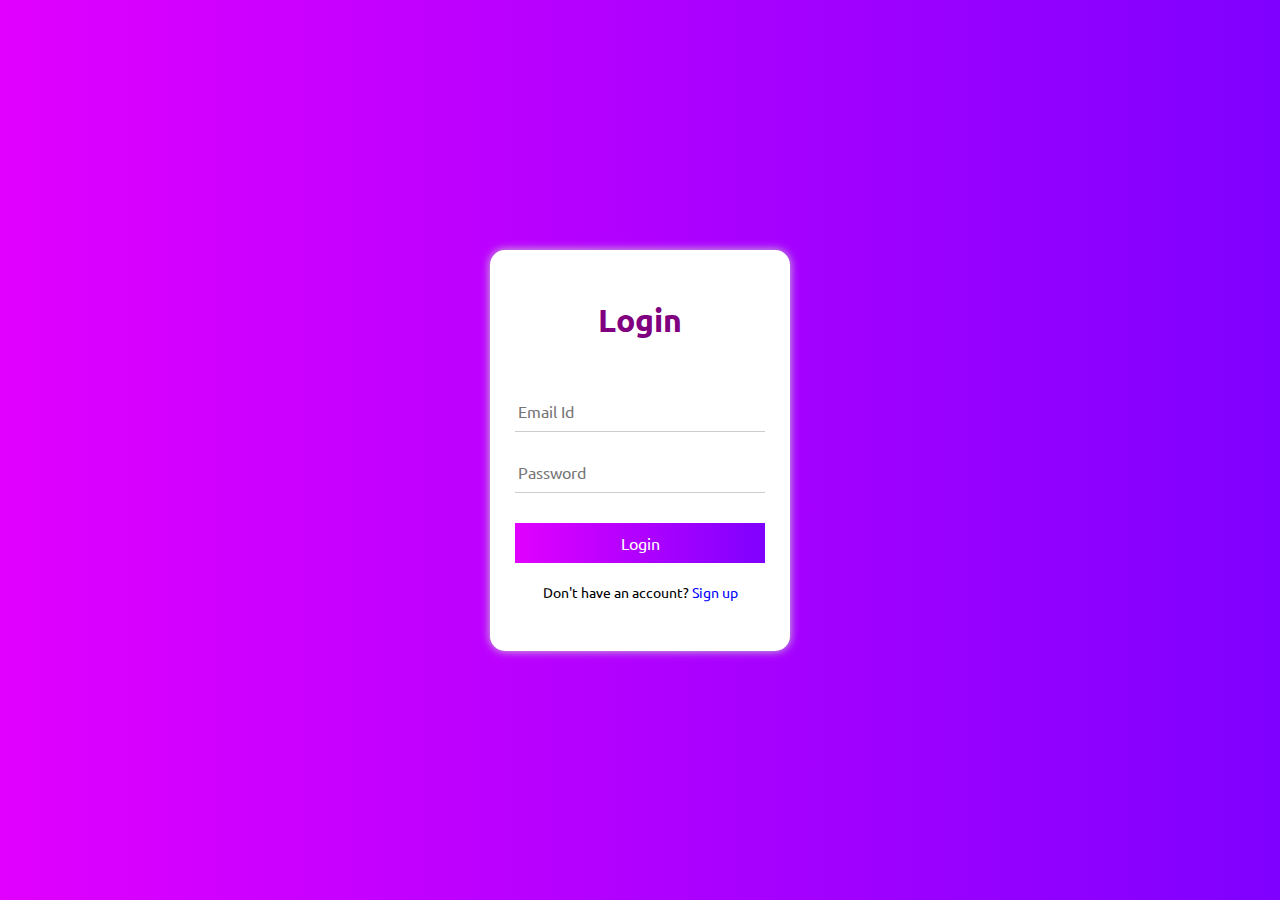
<file: index.html>
<!DOCTYPE html>
<html lang="en">
<head>
    <meta charset="UTF-8">
    <meta name="viewport" content="width=device-width, initial-scale=1.0">
    <title>MS Imteyaz</title>
    
    <link rel="website icon" type="jpg" href="image/mslogo.jpg" style="border-radius: 50%;">

    <link rel="stylesheet" href="css/style.css">
    <link rel="preconnect" href="https://fonts.googleapis.com">
<link rel="preconnect" href="https://fonts.gstatic.com" crossorigin>
<link href="https://fonts.googleapis.com/css2?family=Ubuntu:ital,wght@0,300;0,400;0,500;0,700;1,300;1,400;1,500;1,700&display=swap" rel="stylesheet">

<link
    rel="stylesheet"
    href="https://cdnjs.cloudflare.com/ajax/libs/animate.css/4.1.1/animate.min.css"
  />
  <link rel="stylesheet" href="https://cdnjs.cloudflare.com/ajax/libs/font-awesome/6.6.0/css/all.min.css" integrity="sha512-Kc323vGBEqzTmouAECnVceyQqyqdsSiqLQISBL29aUW4U/M7pSPA/gEUZQqv1cwx4OnYxTxve5UMg5GT6L4JJg==" crossorigin="anonymous" referrerpolicy="no-referrer" />

</head>
<body>
    <div id="container">
        <div id="page">
            <div id="login" class="animate__animated animate__flipInX">
                <H1 align="center">Login</H1>
                <form id="login_frm" autocomplete="off">
                    <input type="email" required="required" placeholder="Email Id" id="login_email">
                    <small id="login_email_warning"><i class="fa fa-exclamation-triangle" aria-hidden="true"></i>
                        Email id not registered...
                    </small>
                    <input type="password" required="required" placeholder="Password" id="login_password">
                    <small id="login_password_warning"><i class="fa fa-exclamation-triangle" aria-hidden="true"></i>
                        Wrong Password...
                    </small>
                    <button type="submit" id="login_btn">Login</button>
                </form>
                <p>Don't have an account? <span id="signup_link">Sign up</span></p>
            </div>

            <div id="signup" class="animate__animated animate__flipInY">
                <h1 align="center">Sign up</h1>
                <form id="signup_frm" autocomplete="off">
                    <input type="name" required="required" placeholder="Name" id="username">
                    <input type="email" required="required" placeholder="Email" id="email">
                    <small id="email_notice"><i class="fa fa-exclamation-triangle" aria-hidden="true"></i>Email id already exist.</small>
                    <input type="number" required="required" placeholder="Phone" id="phone">
                    <input type="password" required="required" placeholder="Password" id="password">
                    <button type="submit" id="signup_btn">Sign up</button>
            </form>
            <p>Already have an account? <span id="login_link">Login</span></p>

            </div>
        </div>
    </div>
    <!-- External JacaScript Code -->
    <script src="js/script.js"></script>
    <script src="js/login_signup.js"></script>
    <!-- External JacaScript Code -->

</body>
</html>
</file>
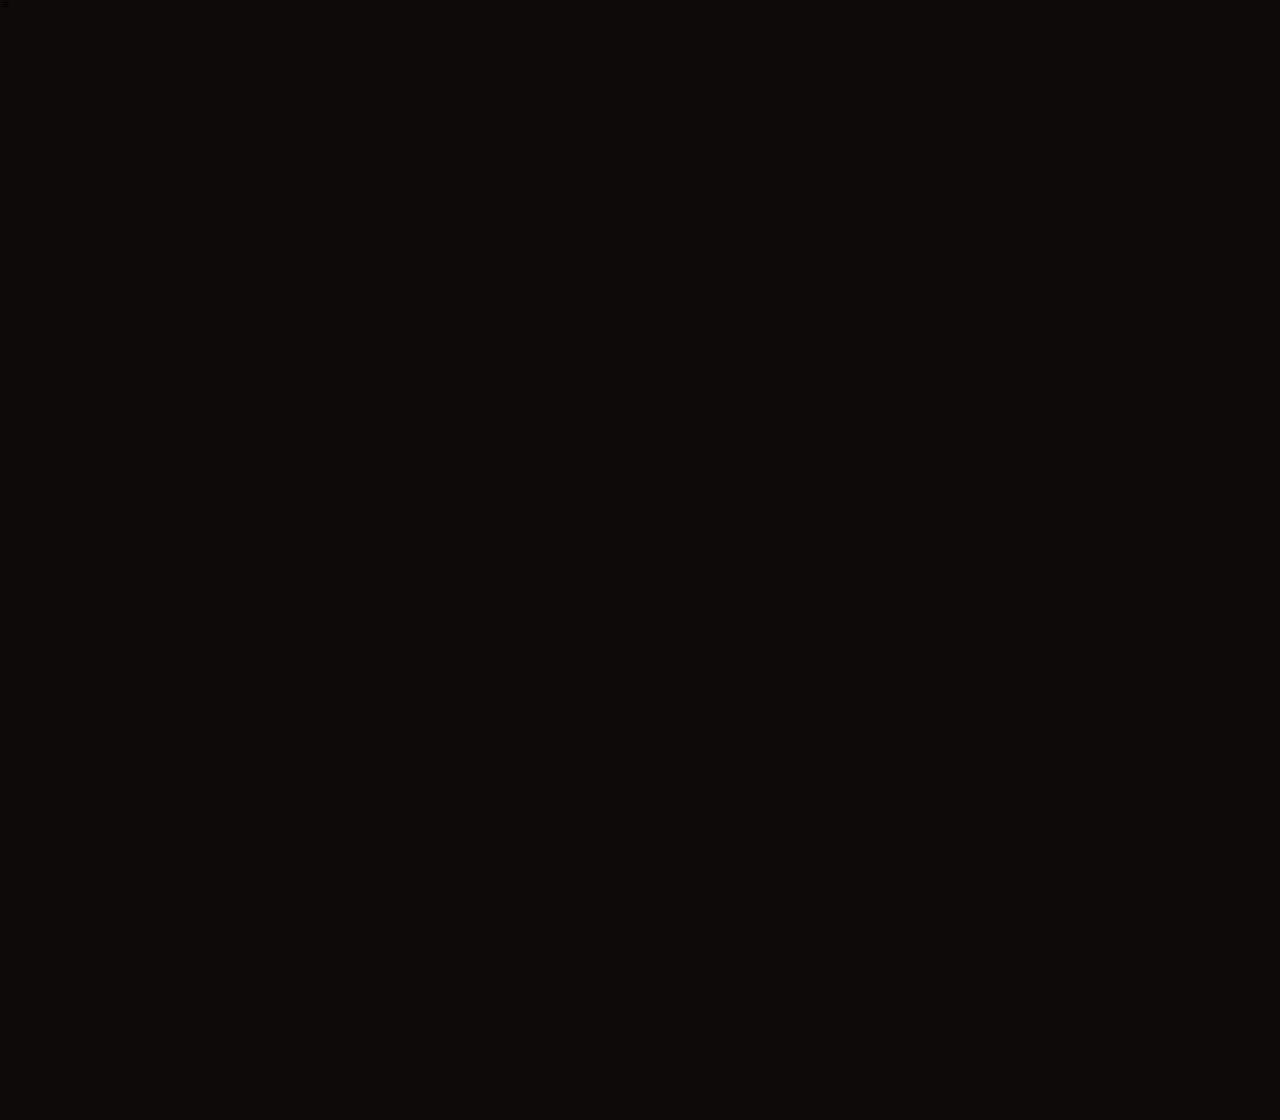
<file: profile/apps/aboutus/index.html>
<!DOCTYPE html>
<html lang="en">
    <!-- oncontextmenu="window.alert('Not allowed to right click.');return false;" -->

<head>
    <meta charset="UTF-8">
    <meta name="viewport" content="width=device-width, initial-scale=1.0">
    <title>MS Imteyaz Ali</title>
    <style>
    
    </style>
    <link rel="stylesheet" href="css/style.css">
    <link href='https://unpkg.com/boxicons@2.1.4/css/boxicons.min.css' rel='stylesheet'>
</head>

<body>
    <i class='bx bx-menu' id="menu" style='color:black'></i>
        
    
    
     
    <section class="about" id="about">
        <h2 class="title">About <span>Me</span></h2>
        <img src="images/About_me.png" alt="" class="aboutImg">
        <div class="text-content2">
            <h2>MS IMTEYAZ</h2>
            <H2><span> Frontend Developer</span></H2>
    <p>Greetings,<br><br> &nbsp;&nbsp;&nbsp;&nbsp;&nbsp; I'm Imteyaz. My current location Delhi NCR. I am a student of Computer Application from Maa Shakumbhari University, Saharanpur (Uttar Pradesh). <br> My passion for computer education converged in a dream to bring quality computer education to people. Today I'm proud to share that this dream is now a reality.</p>
            <button class="btn"><a href="https://msimteyaz786.github.io/mspersonalwebsite/" id="link">More About</a></button>
 <p>Our mission is to make digital education application reachable to everyone. Providing help to the those students who are in the phase of learning and chase of getting a government or other reputed jobs.<br>Yes !!, &nbsp; Our aim is to provide all Basic Computer and Programming Language material you need for your preparation at free of cost.</p>
        

    <P>I invite you to join me on this education journey. I trust this learning experience will not only be enriching but also pav the way for significant success in your life. </P>

    <p>HAPPY LEARNERS !! <BR>
    Your Best Regards, Imteyaz
    </p>
   
</div>
        
        <!-- <div id="container">
            <div id="aboutmspoint">
                <h1>DIRECTOR OF MSPOINT COMPUTER EDUCATION</h1>
                <p></p>
        </div> -->

    </section>

        
    <script src="js/script.js"></script>
    <script>
    </script>
</body>

</html>
</file>
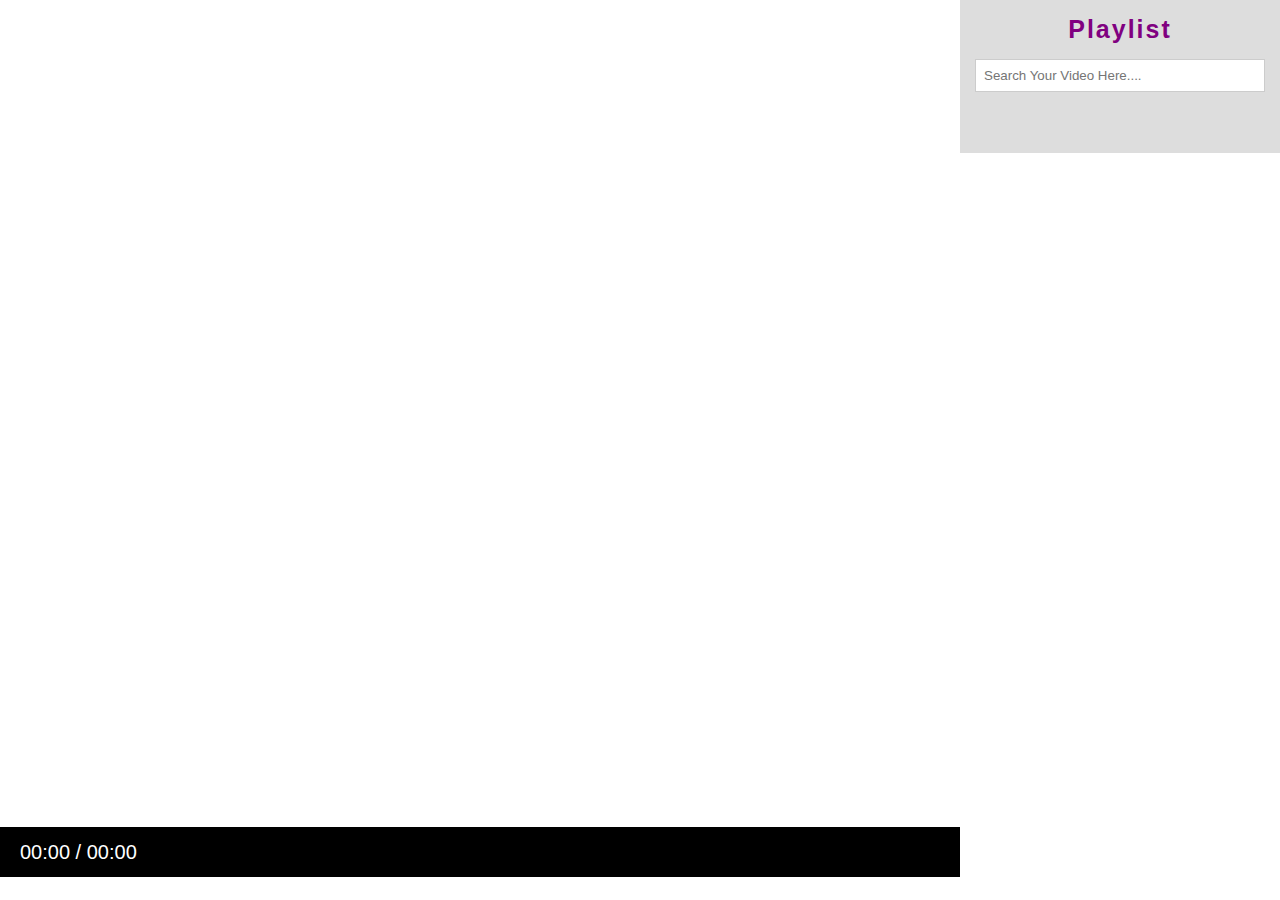
<file: profile/apps/player/index.html>
<!DOCTYPE html>
<html lang="en">
<head>
    <meta charset="UTF-8">
    <meta name="viewport" content="width=device-width, initial-scale=1.0">
    <title>Player</title>
    <link rel="stylesheet" href="css/style.css">
    <!-- <script src="http://stpamitkumar.000webhostapp.com/fa_fa_icon_5_pro/icon.js"></script> -->
    <link rel="stylesheet" href="https://cdnjs.cloudflare.com/ajax/libs/font-awesome/6.6.0/css/all.min.css" integrity="sha512-Kc323vGBEqzTmouAECnVceyQqyqdsSiqLQISBL29aUW4U/M7pSPA/gEUZQqv1cwx4OnYxTxve5UMg5GT6L4JJg==" crossorigin="anonymous" referrerpolicy="no-referrer" />
    <link
    rel="stylesheet"
    href="https://cdnjs.cloudflare.com/ajax/libs/animate.css/4.1.1/animate.min.css"
  />

</head>
<body>
    <div id="left">
        <!-- <video controls="controls" id="video_player"> -->
        <video id="video_player">
            <source id="video_src" src="https://www.passiton.com/lifes_a_dance_silent.mp4"></source>
             <!-- <source id="video_src" src="../PLAYER/song.mp4"></source> -->
        </video>
        <div id="progress_box">
            <div id="progress_bar"></div>
        </div>

        <div id="control">
            <div id="timing">
                <p id="v_timing">00:00 / 00:00</p>
            </div>

            <div id="play_tools">
                <!-- <i class="fad fa-play-circle" id="play_btn"></i> -->
                <i class="fa-solid fa-angles-left" id="left_btn"></i>
                <i class="fa-solid fa-play" id="play_btn"></i>
                <i class="fa-solid fa-angles-right" id="right_btn"></i>
            </div>

            <div id="other_tools">

                <div id="vol_box">
                    <input type="range" min="0" max="1" step="0.01" id="vol_control" style="display: none;">
                    <i class="fas fa-volume-up" id="volume"></i>
                </div>

                <div id="speed_box">
                    <input type="range" min="0" max="2" step="0.25" id="speed_control" style="display: none;">
                    <i class="fas fa-tachometer-alt-fast" id="speed_icon"></i>
                </div>

                <!-- <i class="fas fa-cog" id="setting"></i> -->
                <i class="fas fa-expand" id="full_screen"></i>
            </div>
        </div>
    </div>
    <div id="right">
        <div id="top">
            <h3>Playlist</h3>
            <input type="search" placeholder="Search Your Video Here...." id="search">
            <i class="fas fa-plus-circle" id="open_video_box_btn"></i>

            <div id="add_video_box">
                <h2>Add Video</h2>
                <form>
                    <input type="text" placeholder="Enter Your Video Name" id="video_name">
                    <input type="text" placeholder="Enter Your Video Link" id="video_link">
                    <button type="submit" id="add_video_btn">Add</button>
                </form>

            </div>

        </div>
        <div id="bottom">
            <!-- <div id="main_video_box">
                <p id="playlist_video_name">Video 1</p>
                <button type="button" id="video_play_btn">Play</button><button type="button" id="video_delete_btn">Delete</button>
            </div> -->
        </div>
    </div>

    <script src="js/script.js"></script>
</body>
</html>
</file>
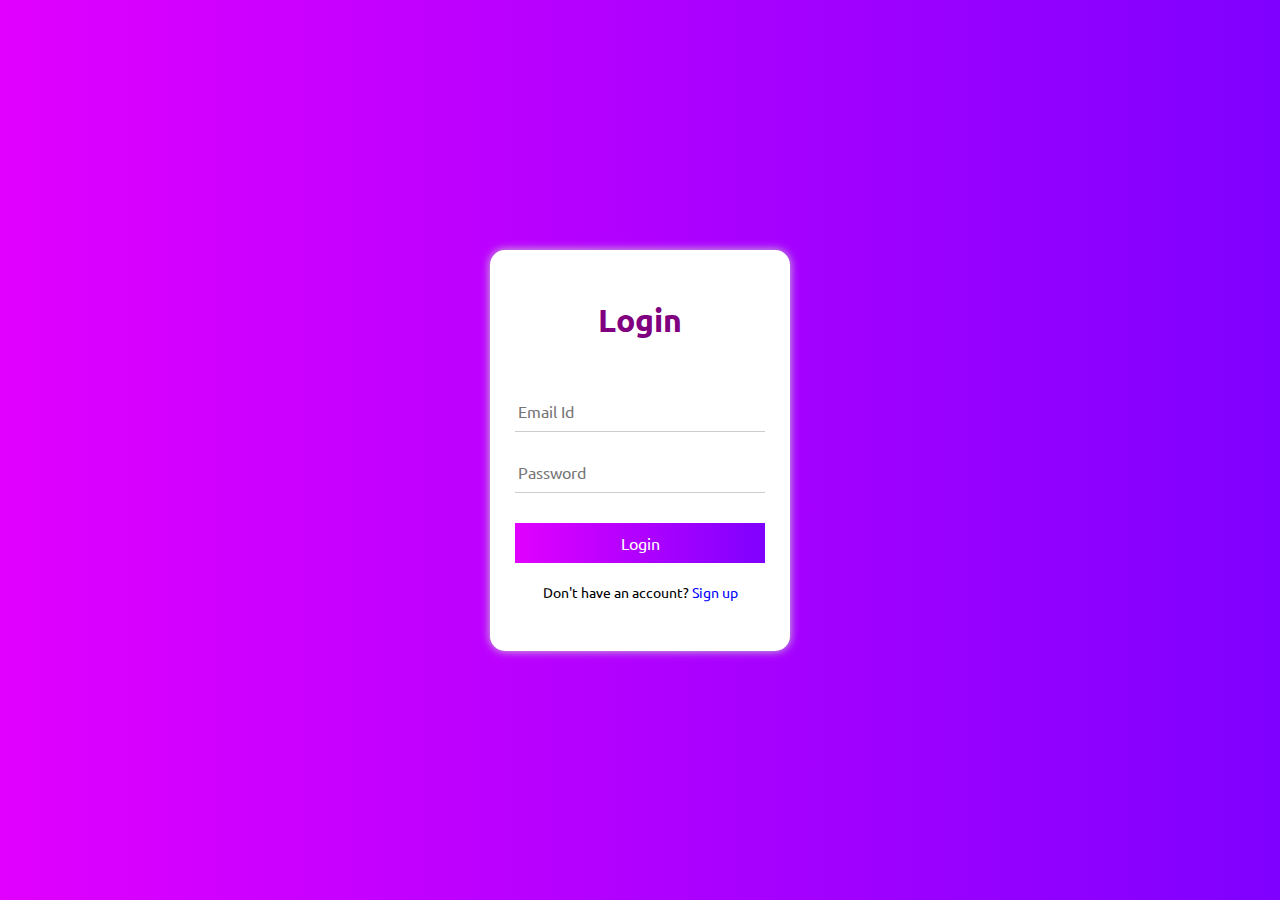
<file: profile/apps/subjective/index.html>
<!DOCTYPE html>
<html lang="en">
<head>
    <meta charset="UTF-8">
    <meta name="viewport" content="width=device-width, initial-scale=1.0">
    <title>subjective</title>
    <link rel="website icon" type="jpg" href="image/mslogo.jpg" style="border-radius: 50%;">

    <link rel="stylesheet" href="css/style.css"> 
    <link rel="stylesheet" href="https://cdnjs.cloudflare.com/ajax/libs/font-awesome/6.6.0/css/all.min.css" integrity="sha512-Kc323vGBEqzTmouAECnVceyQqyqdsSiqLQISBL29aUW4U/M7pSPA/gEUZQqv1cwx4OnYxTxve5UMg5GT6L4JJg==" crossorigin="anonymous" referrerpolicy="no-referrer" />
    <link
    rel="stylesheet"
    href="https://cdnjs.cloudflare.com/ajax/libs/animate.css/4.1.1/animate.min.css"
  />


</head>
<body>
    <div id="profile_box">
        <!-- <div id="tri"></div> -->
        <div id="profile_pic"></div>

    </div>

    <div id="main_all_contact_box">

        <div id="contact_header">
            <h1><i class="fas fa-book" id="book_icon"></i> Subjective</h1>
            <!-- <input type="search" placeholder="Search Your Notes Here..." id="search"> -->
        </div>

        <div id="all_contact_box">

            <div id="contact">
                <p> Microsoft Word</p>
                <div id="tool">
                    <img src="../quiz/all_images/word_logo.jpg" alt="word_logo" id="word_logo">
                </div>
                <a href="subject/wordQ/index.html"><button id="open_btn">Open</button></a>
            </div>

                        
            <div id="contact">
                <p> HTML Subjective</p>
                <div id="tool">
                <img src="../quiz/all_images/html_logo.png" alt="html_logo" id="html_logo">
                </div>            
                <a href="subject/htmlQ/index.html"><button id="open_btn">Open</button></a>
            </div>

            <div id="contact">
                <p> CSS Subjective</p>
                <div id="tool">
                <img src="../quiz/all_images/css_logo.png" alt="css_logo" id="css_logo">
                </div>            
                <a href="subject/cssQ//index.html"><button id="open_btn">Open</button></a>
            </div>

            <div id="contact">
                <p> JavaScript </p>
                <div id="tool">
                <img src="../quiz/all_images/js_logo.png" alt="js_logo" id="js_logo">
                </div>            
                <a href="subject/jsQ/index.html"><button id="open_btn">Open</button></a>
            </div>

            <div id="contact">
                <p> C Language </p>
                <div id="tool">
                <img src="../quiz/all_images//c-logo.png" alt="c-logo" id="c-logo">
                </div>
                <a href="subject/cQ/index.html"><button id="open_btn">Open</button></a>
            </div>

            <div id="contact">
                <p> C++ using OOPs</p>
                <div id="tool">
                <img src="../quiz/all_images//c++logo.png" alt="oops_logo" id="oops_logo">
                </div>
                <a href="subject/oops/index.html"><button id="open_btn">Open</button></a>
            </div>

            <div id="contact">
                <p> Java</p>
                <div id="tool">
                <img src="../quiz/all_images/java-logo.png" alt="java_logo" id="java_logo">
                </div>
                <a href="subject/javaQ/index.html"><button id="open_btn">Open</button></a>
            </div>

            <div id="contact">
                <p> Python </p>
                <div id="tool">
                <img src="../quiz/all_images/python-logo.png" alt="python_logo" id="python_logo">
                </div>
                <a href="subject/pythonQ/index.html"><button id="open_btn">Open</button></a>
            </div>



            <!-- <div id="contact">
                <p><i class="fas fa-user"></i>  Imteyaz Ali</p>
                <div id="tool">
                    <i class="fas fa-edit"></i>
                    <i class="fas fa-trash"></i>
                </div>
                <hr color="purple" width="75%" size="1px">
                <p><i class="fas fa-mobile-alt"></i>  7488414015</p>
            </div> -->

            

        </div>
    </div>



    <script src="js/script.js"></script>
</body>
</html>
</file>
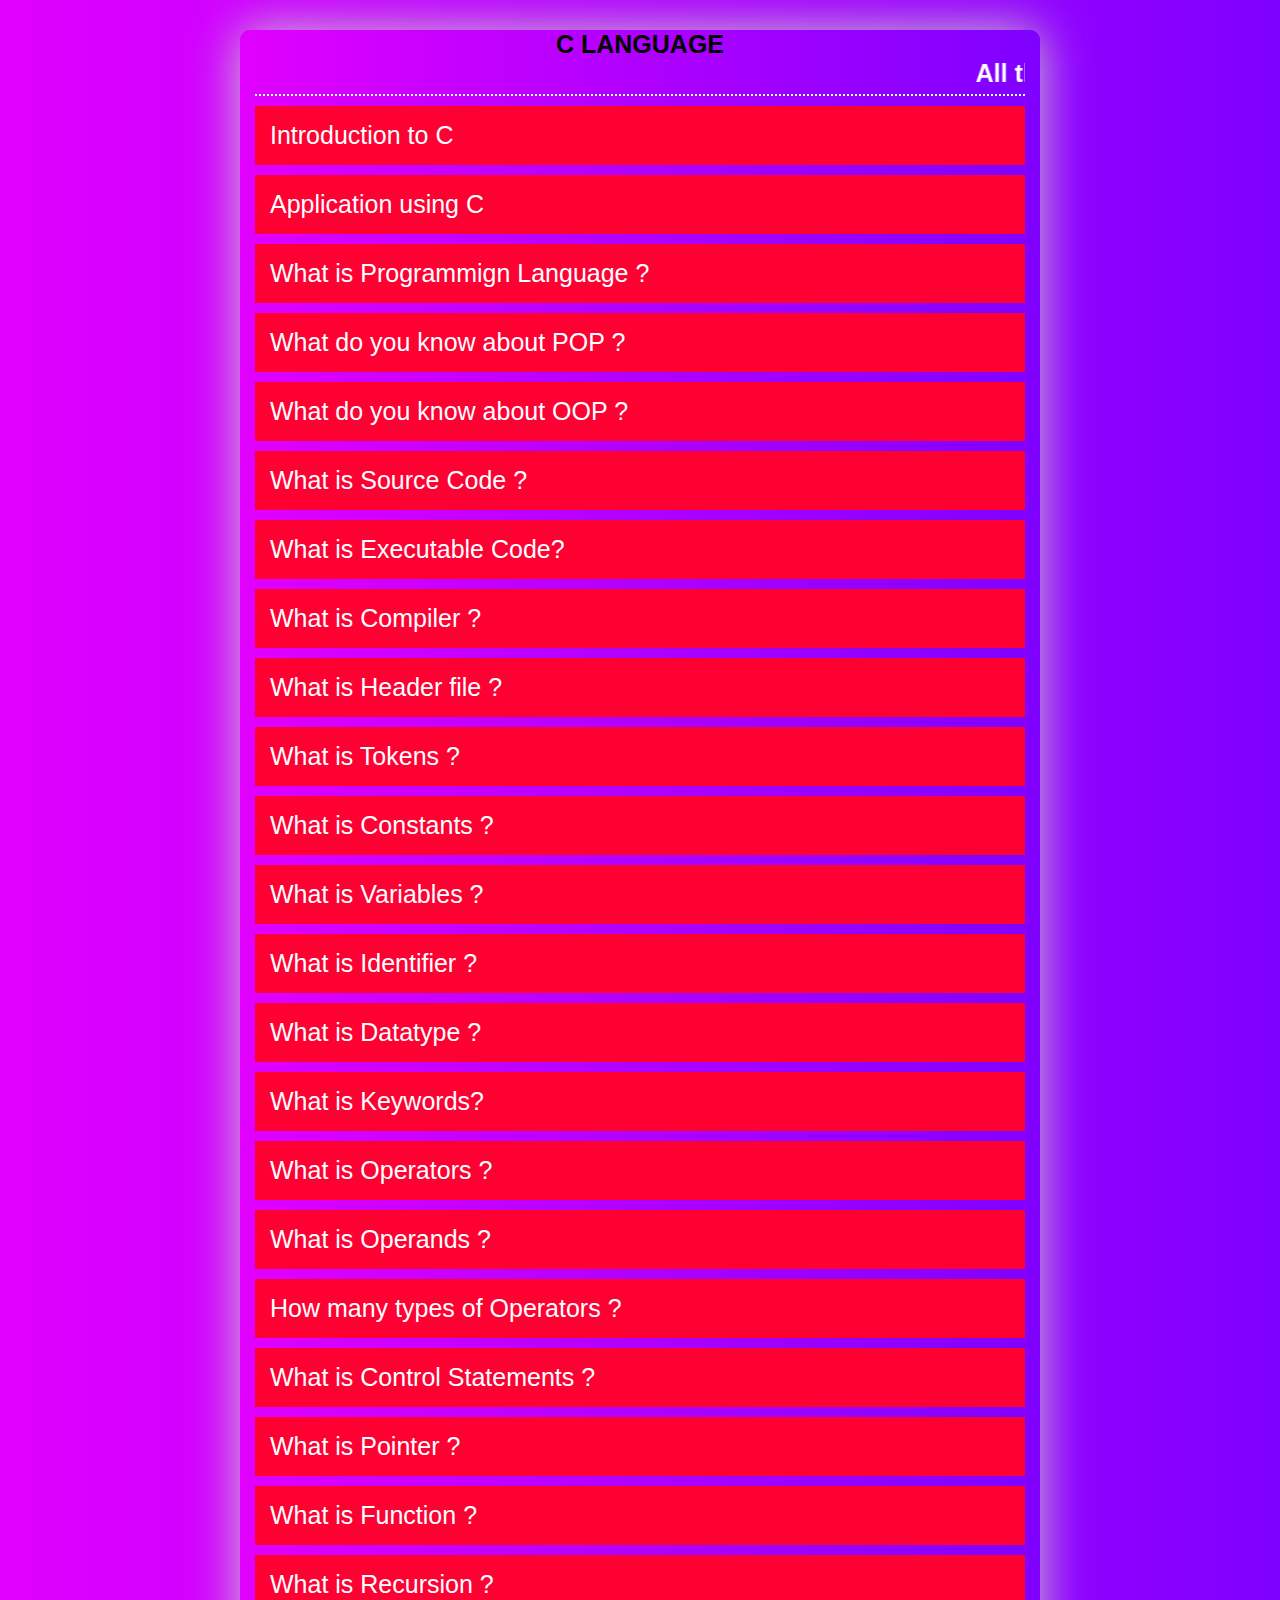
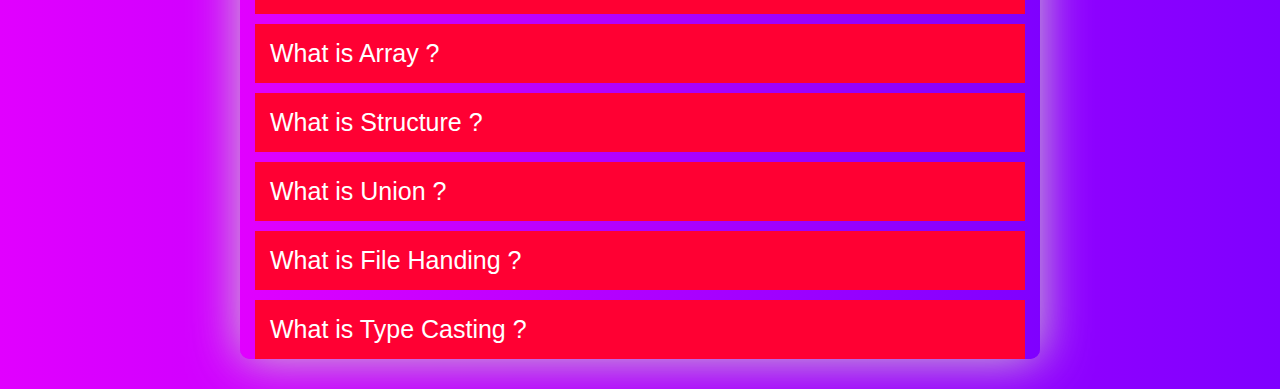
<file: profile/apps/subjective/subject/cQ/index.html>
<!DOCTYPE html>
<html lang="en">
<head>
    <meta charset="UTF-8">
    <meta name="viewport" content="width=device-width, initial-scale=1.0">
    <title>C Language Subjective</title>
    <link rel="website icon" type="jpg" href="image/mslogo.jpg" style="border-radius: 50%;">
    <link rel="stylesheet" href="styles.css">
    <script src="https://code.jquery.com/jquery-3.6.0.min.js"></script>
</head>
<body>
    <div class="accordion_container">
    <div id="heading">
        <font color="#">C LANGUAGE </font><br>
        <marquee>All these questions are the most important for interview placement.</marquee>

    </div>
        <div class="accordion-item">
            <button class="accordion-header"> Introduction to C</button>
            <div class="accordion-content">
                <p>C is a general-purpose procedure-oriented programming language developed by Dennis Ritchi in 1972 at Bell Telephone Laboratories. C is a middle-level language as it has features of both high-level language and low-level language. Previous language BCPL and B form which C is evolved are 'types-less' language, C intoduced the concept of features.</p>
            </div>
        </div>
        
        <div class="accordion-item">
            <button class="accordion-header">Application using C</button>
            <div class="accordion-content">
                <p><b>Operating Systems:</b><br>
                Unix OS is entirely written in C, and the Linux OS kernal is written in C with some protion developed in assembly.<br><br>
                <b>Mobile OS:</b><br>
                The kernal of world's most popular mobile Operating System Android is also having a part written in C.<br><br>
                <b>Databases:</b><br>
                The world's most popular database, including Oracle Database, MySQL, etc, are coded in C along with C++.<br><br>
                <b>Programming Language:</b><br>
                Many modern programming language including C++, Java, C#, Python, Ruby, PHP, etc., are influenced by the C language and have their implementations written in C. 
                </p>
            </div>
        </div>

    
        <div class="accordion-item">
            <button class="accordion-header">What is Programmign Language ?</button>
            <div class="accordion-content">
                <p>A programming language is an artifcial language which is used to desing instructions that are executed by a particular machine means 'computer' for performing some tasks means 'computation'.</p>
            </div>
        </div>

        <div class="accordion-item">
            <button class="accordion-header">What do you know about POP ?</button>
            <div class="accordion-content">
                <p>POP stands for 'Procedure-oriented Programming language'. That is programming language in which a list of instructions is given to the computer to follow, in order to perform a task. These instructions are organized into groups which are known as functions(procedures). BASIC, BCPL, C COBOL etc all are Procedure-oriented programming language.</p>
            </div>
        </div>

        <div class="accordion-item">
            <button class="accordion-header">What do you know about OOP ?</button>
            <div class="accordion-content">
                <p>OOP stands for 'Object-oriented Programming language'. That is based on objects, instead of just functions and procedures. These objects are organized into classes, which allow individual objects to be group together. C++ C#, Java, Eiffel etc. all are Object-oriented programming language.</p>
            </div>
        </div>

        <div class="accordion-item">
            <button class="accordion-header">What is Source Code ?</button>
            <div class="accordion-content">
                <p>Source Code is a code which is written by the programming in human readable form with proper Programmign syntaxes.</p>
            </div>
        </div>

        <div class="accordion-item">
            <button class="accordion-header">What is Executable Code?</button>
            <div class="accordion-content">
                <p>Executable code is the machine understandable code. which can be executed by a machine Operating System.</p>
            </div>
        </div>

        <div class="accordion-item">
            <button class="accordion-header">What is Compiler ?</button>
            <div class="accordion-content">
                <p>Compiler is a software moduel which translate the source code of program into executable code.</p>
            </div>
        </div>

        <div class="accordion-item">
            <button class="accordion-header">What is Header file ?</button>
            <div class="accordion-content">
                <p>Header file is a file which contains declaration of library functions, global variables (variables defined in other source files) and macro definitions. Extension of the header file is (.h). </p>
            </div>
        </div>

        <div class="accordion-item">
            <button class="accordion-header">What is Tokens ?</button>
            <div class="accordion-content">
                <p>Tokens individual units in a program are known as Token. Basically they are the individual words, symbol and punctuational marks.</p>
            </div>
        </div>

        <div class="accordion-item">
            <button class="accordion-header">What is Constants ?</button>
            <div class="accordion-content">
                <p>Constants are the fixed values that do no change during execution run time of a program. .</p>
            </div>
        </div>

        <div class="accordion-item">
            <button class="accordion-header">What is Variables ?</button>
            <div class="accordion-content">
                <p>Variables jis a memory location in the program's memory which is used to store the data value or information. Values stored in a variables can be modified during program's execution.</p>
            </div>
        </div>

        <div class="accordion-item">
            <button class="accordion-header">What is Identifier ?</button>
            <div class="accordion-content">
                <p>Identifier is a tag name for a particular entity. which uniquely indetifies.</p>
            </div>
        </div>

        <div class="accordion-item">
            <button class="accordion-header">What is Datatype ?</button>
            <div class="accordion-content">
                <p>Datatype gives information about type-definitions, which is to be stored in a variable. Ex→ int, char, float, double, etc.
                </p>
            </div>
        </div>

        <div class="accordion-item">
            <button class="accordion-header">What is Keywords?</button>
            <div class="accordion-content">
                <p>Keywords are the reserved word (predefine to the computer) whose meaning are already known to the Compiler. Ex→ int, char, if, else, return, void etc. There are total 32 Keywords in C language.</p>
            </div>
        </div>

        <div class="accordion-item">
            <button class="accordion-header">What is Operators ?</button>
            <div class="accordion-content">
                <p>Operators is a mathematical symbol used to mainipulate between two data. In other word, Operators are the symbol which perform a predfined operation on operands. </p>
            </div>
        </div>

        <div class="accordion-item">
            <button class="accordion-header">What is Operands ?</button>
            <div class="accordion-content">
                <p>The data of Operators are know as operands. Example→ 5+2, where 5 and 2 are operands and + is Operator.</p>
            </div>
        </div>

        <div class="accordion-item">
            <button class="accordion-header">How many types of Operators ?</button>
            <div class="accordion-content">
                <p>There are total seven types of Operator.<br>
                1.  Arithmetic Operators<br>
                2.  Assignment Operators<br>
                3.  comparison Operators<br>
                4.  Logical & ralational Operators<br>
                5.  Type Operators<br>
                6.  Bitwise Operators<br>
                7.  Conditinal or Ternary Operators<br>
                </p>
            </div>
        </div>

        <div class="accordion-item">
            <button class="accordion-header">What is Control Statements ?</button>
            <div class="accordion-content">
                <p>Control or decision-making Statement are the statements in a program which can control the execution order of the statements, ex→ The order in which the instructions in a program must be executed.</p>
            </div>
        </div>

        <div class="accordion-item">
            <button class="accordion-header">What is Pointer ?</button>
            <div class="accordion-content">
                <p>Pointer is a special type of variable which can store the address an another variable.</p>
            </div>
        </div>

        <div class="accordion-item">
            <button class="accordion-header">What is Function ?</button>
            <div class="accordion-content">
                <p>Function or method are set of code that used to perform certain actions and in other word Function is a group of statements or instructions which perform a predfined task.</p>
            </div>
        </div>

        <div class="accordion-item">
            <button class="accordion-header">What is Recursion ?</button>
            <div class="accordion-content">
                <p>When a functions calls itself, it is known as Recursion.</p>
            </div>
        </div>

        <div class="accordion-item">
            <button class="accordion-header">What is Array ?</button>
            <div class="accordion-content">
                <p>Array is a collection of similar data type or a group of having similar data type.</p>
            </div>
        </div>

        <div class="accordion-item">
            <button class="accordion-header">What is Structure ?</button>
            <div class="accordion-content">
                <p>Structure is the collection of variable having different data-type, under a single name tag.</p>
            </div>
        </div>

        <div class="accordion-item">
            <button class="accordion-header">What is Union ?</button>
            <div class="accordion-content">
                <p>Union is one of the derived data-type which allow us to store different type of values having different datatypes in the same memory location, one at a time.</p>
            </div>
        </div>

        <div class="accordion-item">
            <button class="accordion-header">What is File Handing ?</button>
            <div class="accordion-content">
                <p>File handing is a way of dealing with the data on the secondary storage device (such as a hard disk) from a program. File handing operations include opening a file, reading a file, writing a file, closing a file etc.</p>
            </div>
        </div>


        <div class="accordion-item">
            <button class="accordion-header">What is Type Casting ?</button>
            <div class="accordion-content">
                <p>Type-casting is a way of converting a variable from one data-type to another data-type. Example→ int data to float data.</p>
            </div>
        </div>


        
        

    </div>
    <script src="script.js"></script>
</body>
</html>
</file>
<file: css/style.css>
@charset "UTF-8";

*{
    margin: 0;
    padding: 0;
    box-sizing: border-box;
}
#container{
    width: 100%;
    height: 100vh;
    display: flex;
    justify-content: center;
    align-items: center;
    background: #7F00FF;  /* fallback for old browsers */
    background: -webkit-linear-gradient(to right, #E100FF, #7F00FF);  /* Chrome 10-25, Safari 5.1-6 */
    background: linear-gradient(to right, #E100FF, #7F00FF); /* W3C, IE 10+/ Edge, Firefox 16+, Chrome 26+, Opera 12+, Safari 7+ */


}
#page{
    width: 300px;
    height: auto;
    background-color: white;
    box-shadow: 0px 0px 10px #ccc;
    border-radius: 15px;
    padding: 50px 25px;
}

#signup{
    display: none;
}


#login h1, #signup h1{
    color:purple;
    font-family: "Ubuntu", sans-serif;

}
#login_email, #login_password, #email, #phone, #password{
    border:none;
    border-bottom: 1px solid #ccc;
    padding: 10px;
    padding-left: 3px;
    width: 100%;
    margin-top: 20px;
    font-size:16px; 
    font-family: "Ubuntu", sans-serif;
    outline: none;
    color: #727272;

}

#username{
    border:none;
    border-bottom: 1px solid #ccc;
    padding: 10px;
    padding-left: 3px;
    width: 100%;
    margin-top: 20px;
    font-size:16px; 
    font-family: "Ubuntu", sans-serif;
    outline: none;
    color: #727272;
    

}

#login_frm{
    margin-top: 30px;
}
#signup_frm{
    margin-top: 10px;
}

#login_btn, #signup_btn{
    width: 100%;
    padding: 10px;
    border: none;
    font-size: 16px;
    background: #7F00FF;  /* fallback for old browsers */
    background: -webkit-linear-gradient(to right, #E100FF, #7F00FF);  /* Chrome 10-25, Safari 5.1-6 */
    background: linear-gradient(to right, #E100FF, #7F00FF); /* W3C, IE 10+/ Edge, Firefox 16+, Chrome 26+, Opera 12+, Safari 7+ */
    color: white;
    font-family: "Ubuntu", sans-serif;
    outline: none;
    cursor: pointer;
    margin-top: 30px;
}

#login_btn:hover, #signup_btn:hover{
    font-size: 18px;
    box-shadow: 0px 0px 10px #ccc;
    transition: 0.2s;
}

#login p, #signup p{
    font-family: "Ubuntu", sans-serif;
    font-size: 14px;
    text-align: center;
    margin-top: 20px;
}
#login span, #signup span{
    color: blue;
    cursor: pointer;
}
#login span:hover, #signup span:hover{
    text-decoration: underline;
}



#email_notice, #login_email_warning, #login_password_warning{
    font-family: "Ubuntu", sans-serif;
    color: red;
    margin-top: 3px;
    display: none;
}
</file>
<file: profile/apps/aboutus/css/style.css>
@import url('https://fonts.googleapis.com/css2?family=Poppins:ital,wght@0,300;0,400;0,500;1,500&display=swap');
* {
    margin: 0;
    padding: 0;
    scroll-behavior: smooth;
    box-sizing: border-box;
    outline: none;
    border: none; 
    color: #fff;
    font-family: sans-serif;
}
body{
    background: #0f0a0a;
    height: 100vh;
}
html{
    font-size: 62.5%;
    overflow-x: hidden;
}

.sticky{
    border-bottom: 2px solid rgba(255,255,255,.1);
    background: #0f0a0a;
}

@keyframes  RightSlide{
    0%{
        transform: translateX(-100%);
        opacity: 0;
    }
    100%{
        transform: translateX(0%);
        opacity: 1;
    }
}


@keyframes  TopSlide{
    0%{
        transform: translateY(-100px);
        opacity: 0;
    }
    100%{
        transform: translateY(0px);
        opacity: 1;
    }
}
.navbar a:hover,.navbar a.active{
    color: #ff00ee;
}
section{
    padding: 10rem 9% 2rem;
    min-height: 100vh;
}
.about,.skills{
    overflow: hidden;
}

.text-content{
    max-width: 70rem;
}
.text-content h1{
    font-size: 5rem;
    color: #fff;
    text-transform: capitalize;
    letter-spacing: .05rem;
    font-weight: 600;
    transform: translateY(-100px);
    opacity: 0;
    animation: RightSlide 1s ease forwards;
    animation-delay: 1s;
}
.text-animation{
    position: relative;
    width: 32.8rem;
}
.text-animation h2{
    font-size: 3.2rem;
    font-weight: 700;
    color: transparent;
    -webkit-text-stroke: .7px #ff00ee;
    background: linear-gradient(#ff00ee,#ff00ee);
    background-repeat: no-repeat;
    --webkit-background-clip: text;
    background-position: -33rem 0;
    transform: translateY(-100px);
    opacity: 0;
    animation: textSlide 6s linear infinite,
    TopSlide 1s ease forwards;
    animation-delay: 2s,1.2s;
}
@keyframes textSlide{
    0%,10%,100%{
        background-position: -33rem 0;
    }
    65%,85%{
        background-position: 0 0;
    }
}
.text-animation::before{
    content: "";
    position: absolute;
    left: 0;
    top: 0;
    height: 100%;
    width: 0;
    border-right: 2px solid #ff00ee;
    transform: translateY(-100px);
    opacity: 0;
    animation: CursorSlide 6s linear infinite,
    TopSlide 1s ease forwards;
    animation-delay: 2s,1.2s;
}
@keyframes CursorSlide {
    0%,10%,100%{
        width: 0;
    }
    65%,78%,85%{
        opacity: 1;
        width: 100%;
    }
    75%,81%
    {
        opacity: 0;
    }

}
.text-content p{
    font-size: 1.4rem;
    margin: 1rem 0;
    transform: translateX(100px);
    opacity: 0;
    animation: leftSlide 1s ease forwards;
    animation-delay: 1.4s;
}
@keyframes leftSlide{
    0%{
        transform: translateX(100px);
        opacity: 0;
    }
    100%{
        transform: translateX(0px);
        opacity: 1;
    }
}
.btn-section{
    width: 32.5rem;
    height: 5rem;
    display: flex;
    justify-content: space-between;
    align-items: center;
    margin: 2rem 0;
    position: relative;
    
}
.btn-section::before{
    content: "";
    position: absolute;
    left: 0;
    top: 0;
    background: #0f0a0a;
    height: 100%;
    width: 100%;
    z-index: 2;
    animation: Slide 1s ease forwards;
    animation-delay: 1.6s;
    
}
@keyframes Slide{
    0%{
        width: 100%;
    }
    100%{
        width: 0;
    }
}
 .btn{
    height: 100%;
    /* width: 15rem; */
    width: 200px;
    color: #fff;
    background: rgba(255,255,255,.1);
    border: .2rem solid rgba(255,255,255,.3);
    backdrop-filter: blur(5rem);
    border-radius: .8rem;
    font-size: 1.5rem;
    cursor: pointer;
    display: inline-flex;
    justify-content: center;
    align-items: center;
    position: relative;
    overflow: hidden;
    z-index: 1;
    
    
}
.btn::before{
    content: "";
    position: absolute;
    left: 0;
    top: -100%;
    height: 300%;
    width: 100%;
    background: linear-gradient(
        #0f0a0a,#ff00ee,#0f0a0a,#ff00ee
    );
    z-index: -1;
    transition: .5s ease;
}
.btn:hover::before{
    top: 0;
}
.social-media {
    margin: 2rem 0;
}

@keyframes Bottom{
    0%{
        transform: translateY(100px);
    opacity: 0;
    }
    100%{
        transform: translateY(0px);
    opacity: 1;
    }
}


i:hover::after{
    top: 0;
}

@keyframes Scale{
    0%{
        scale: 0;
    }
    100%{
        scale: 1;
    }
}
/* about section */
.about{
    display: flex;
    justify-content: center;
    align-items: center;
    flex-direction: column;
    padding-bottom: 6rem;
    gap: 2rem;
    margin-top: -50px;
}
.title{
    font-size: 5rem;
    margin-bottom: 1rem;
    margin-top: -10px;
    font-weight: 600;
    text-align: center;
    transform: translateY(-100px);
    opacity: 0;
}
section.start-animation .title{
    animation: top 1s ease forwards;
}
@keyframes top{
    0%{
        transform: translateY(-100px);
        opacity: 0;
    }
    100%{
        transform: translateY(0px);
        opacity: 1;
    }
}
.title span{
    color: #ff00ee;
}
.about img{
    height: 25rem;
    width: 25rem;
    background: rgba(255,255,255,.1);
    border: .2rem solid rgba(255,255,255,.3);
    border-radius: 50%;
    filter: drop-shadow(0 0 8rem #ff00ee);
    scale: 0;
}
section.start-animation .aboutImg{
    animation: scaleout 1s ease forwards;
}
@keyframes scaleout{
    0%{
       scale: 0;
    }
    100%{
     scale: 1;
    }
}
.text-content2{
    text-align: center;
}
.text-content2 h2{
    font-size: 30px;
    transform: translatex(-100px);
    opacity: 0;
}
.text-content2 h2 span{
 color: #ff00ee;
}


section.start-animation .text-content2 h2{
    animation: Right 1s ease forwards;
}
@keyframes Right{
    0%{
        transform: translatex(-100px);
        opacity: 0;
    }
    100%{
        transform: translatex(0px);
        opacity: 1;
    }
}
.text-content2 p{
    font-size: 20px;
    text-align: left;
    margin: 2rem 0 3rem;
    transform: translatex(100px);
    font-family: sans-serif;
    word-spacing: 3px;
    font-style: italic;
    font-family:  monospace;
    font-style: italic;
    opacity: 0;
    color: #ddd;
}
section.start-animation .text-content2 p{
    animation: Left 1s ease forwards;
}
@keyframes Left{
    0%{
        transform: translatex(100px);
        opacity: 0;
    }
    100%{
        transform: translatex(0px);
        opacity: 1;
    }
}
.text-content2 .btn{
    padding: .9rem .5rem;
    transform: translateY(100px);
    opacity: 0;
}

section.start-animation .text-content2 .btn{
    animation: Bottoms 1s ease forwards;
}
@keyframes Bottoms{
    0%{
        transform: translateY(100px);
        opacity: 0;
    }
    100%{
        transform: translatey(0px);
        opacity: 1;
    }
}
/* education section */

@media(max-width:768px){
    #menu{
        display: block;
    }
   
    .home{
        flex-direction: column-reverse;
    }
    .home .text-content{
        display: flex;
        justify-content: center;
        align-items: center;
        flex-direction: column;
    }
    .home .text-content h1{
        font-size: 4rem;
    }
    .home img{
        width: 40vw;
    }
    .about{
        flex-direction: column;
    }
    .about img{
        width: 20rem;
        height: 20rem;
    }
    .btn-section{
        display: flex;
        justify-content: center;
        align-items: center;
    }
}
@media(max-width:450px){
    html{
        font-size: 50%;
    }
    .input-box input{
        width: 100%;
    }
    .btn-section{
        display: flex;
        justify-content: center;
        align-items: center;
    }
}

#link{
    text-decoration: none;
}
#container{
    width: 100%;
    height: 50%;
    border: 1px solid white;
    overflow-y: scroll;
    padding: 10px;


}
#container::-webkit-scrollbar{
    width: 5px;
}
#container::-webkit-scrollbar-track{
    background-color: inherit;
}
#container::-webkit-scrollbar-thumb{
    background-color: purple;
}
#aboutmspoint{
    width: 100%;
    height: auto;
    background-color: white;
    border-radius: 15px;
    padding: 15px;
    box-shadow: 0px 0px 10px #ccc;
    margin: 10px 0;
}
#aboutmspoint h1{
    color: purple;
    text-align: center;
}
</file>
<file: profile/apps/player/css/style.css>
@charset "UTF-8";

*{
    margin: 0;
    padding: 0;
    box-sizing: border-box;
}
#left{
    width: 75%;
    height: 100vh;
    /* height: 940px; */
    float: left;
}
#right{
    width: 25%;
    height: 100vh;
    float: right;
}
#video_player{
    /* width: 100%;
    height: auto; */
    width: 100%;
    height: 90vh;
}
#progress_box{
    width: 100%;
    height: 10px;
    background-color: white;
    margin-bottom: 3px;
}
#progress_bar{
    width: 0%;
    border-radius: 25px;
    height: 10px;
    background: #7F00FF;  /* fallback for old browsers */
    background: -webkit-linear-gradient(to right, #E100FF, #7F00FF);  /* Chrome 10-25, Safari 5.1-6 */
    background: linear-gradient(to right, #E100FF, #7F00FF); /* W3C, IE 10+/ Edge, Firefox 16+, Chrome 26+, Opera 12+, Safari 7+ */
}
#control{
    width: 100%;
    height: 50px;
    background-color: black;
    display: flex;
    justify-content: space-between;
    align-items: center;
}
#play_btn{
    font-size: 50px;
    color: white;
    cursor: pointer;
    margin-left: 20px;
    margin-right: 20px;
}

/* #play_btn:hover{
    color: purple;
} */

#left_btn, #right_btn{
    font-size: 30px;
    color: white;
    cursor: pointer;
}
#play_tools{
    display: flex;
    justify-content: center;
    align-items: center;
}
#v_timing{
    font-size: 20px;
    font-family: "Ubuntu", sans-serif;
    color: white;
    margin-left: 20px;

}
#volume, #full_screen, #speed_icon{
    color: white;
    font-size: 26px;
    margin-right: 20px;
    cursor: pointer;


}
#timing, #play_tools, #other_tools{
    width: 33.33%;
    /* border: 1px solid red; */
}
#other_tools{
    display: flex;
    justify-content: flex-end;
}

#top{
    width: 100%;
    height: 17%;
    background-color: #ddd;
    padding: 15px;
    position: relative;
}
#top h3{
    font-family: "Ubuntu", sans-serif;
    text-align: center;
    font-size: 25px;
    color: purple;
    letter-spacing: 2px;
}
#search{
    width: 100%;
    padding: 8px;
    border: 1px solid #ccc;
    font-family: "Ubuntu", sans-serif;
    outline: none;
    margin-top: 15px;
    
}
#open_video_box_btn{
    font-size: 25px;
    /* absulute means unlock */
    position: absolute; 
    top: 15px;
    right: 15px;
    cursor: pointer;
    color: purple;
}
#add_video_box{
    width: 80%;
    height: auto;
    border-radius: 15px 0px 15px 15px;
    background: #7F00FF;  /* fallback for old browsers */
    background: -webkit-linear-gradient(to right, #E100FF, #7F00FF);  /* Chrome 10-25, Safari 5.1-6 */
    background: linear-gradient(to right, #E100FF, #7F00FF); /* W3C, IE 10+/ Edge, Firefox 16+, Chrome 26+, Opera 12+, Safari 7+ */
    position: absolute;
    top: 15px;
    right: 40px;
    padding: 20px;
    display: none;
}
#add_video_box h2{
    font-family: "Ubuntu", sans-serif;
    color: white;
    margin-bottom: 15px;
    text-align: center;

}
#video_name, #video_link{
    width: 100%;
    padding: 8px;
    font-family: "Ubuntu", sans-serif;
    border: 1px solid #ccc;
    margin-bottom: 15px;
    outline: none;
    border-left: 3px solid purple;
}
#add_video_btn{
    width: 70px;
    background-color: white;
    border: none;
    outline: none;
    padding: 8px;
    font-family: "Ubuntu", sans-serif;
    /* margin: auto 40%; */


}

#add_video_btn:hover{
    background-color: white;
    color: purple;
    font-weight: bold;
    border-radius: 5px;
    box-shadow: 0px 0px 15px black;
}

#bottom{
    width: 100%;
    padding: 20px;
    height: 80%;
    overflow: auto;
}
#main_video_box{
    width: 100%;
    background-color: white;
    height: auto;
    box-shadow: 0px 0px 6px #ccc;
    margin-bottom: 15px;
}
#playlist_video_name{
    padding: 10px;
    width: 100%;
    font-family: "Ubuntu", sans-serif;
    font-size: 18px;

}
#video_play_btn{
    width: 50%;
    border: none;
    font-family: "Ubuntu", sans-serif;
    padding: 9px;
    cursor: pointer;
    color: white;
    background: #c21500;  /* fallback for old browsers */
    background: -webkit-linear-gradient(to right, #ffc500, #c21500);  /* Chrome 10-25, Safari 5.1-6 */
    background: linear-gradient(to right, #ffc500, #c21500); /* W3C, IE 10+/ Edge, Firefox 16+, Chrome 26+, Opera 12+, Safari 7+ */

    outline: none;
    font-weight: bold;
    font-size: 16px;

}

#video_play_btn:hover{
    background: #7F00FF;  /* fallback for old browsers */
    background: -webkit-linear-gradient(to right, #E100FF, #7F00FF);  /* Chrome 10-25, Safari 5.1-6 */
    background: linear-gradient(to right, #E100FF, #7F00FF); /* W3C, IE 10+/ Edge, Firefox 16+, Chrome 26+, Opera 12+, Safari 7+ */
}

#video_delete_btn:hover{
    background: #7F00FF;  /* fallback for old browsers */
    background: -webkit-linear-gradient(to right, #E100FF, #7F00FF);  /* Chrome 10-25, Safari 5.1-6 */
    background: linear-gradient(to right, #E100FF, #7F00FF); /* W3C, IE 10+/ Edge, Firefox 16+, Chrome 26+, Opera 12+, Safari 7+ */
}


#video_delete_btn{
    width: 50%;
    border: none;
    font-family: "Ubuntu", sans-serif;
    padding: 9px;
    cursor: pointer;
    color: white;
    background: #800080;  /* fallback for old browsers */
    background: -webkit-linear-gradient(to right, #ffc0cb, #800080);  /* Chrome 10-25, Safari 5.1-6 */
    background: linear-gradient(to right, #ffc0cb, #800080); /* W3C, IE 10+/ Edge, Firefox 16+, Chrome 26+, Opera 12+, Safari 7+ */

    outline: none;
    font-weight: bold;
    font-size: 16px;

}

/* #video_delete_btn:hover{
    background-color: red;
} */


#vol_control, #speed_control{
    appearance: none;
    transform: rotate(270deg);
    outline: none;
    width: 100px;
    height: 20px;
    /* background-color: #f22b1d; */
    background: #7F00FF;  /* fallback for old browsers */
    background: -webkit-linear-gradient(to right, #E100FF, #7F00FF);  /* Chrome 10-25, Safari 5.1-6 */
    background: linear-gradient(to right, #E100FF, #7F00FF);
    position: absolute;
    top: -70px;
    left: -35px;

}
#vol_control::-webkit-slider-thumb{
    appearance: none;
    width: 10px;
    height: 20px;
    background-color: #ccc;
}

#speed_control::-webkit-slider-thumb{
    appearance: none;
    width: 10px;
    height: 20px;
    background-color: #ccc;
}

#vol_box, #speed_box{
    width: fit-content;
    position: relative;
}

/* Responsice coding start */
@media(max-width:768px)
{
    #left{
        width: 100%;
        height: auto;
    }
    #right{
        width: 100%;
    }
    #volume, #full_screen, #speed_icon{
        font-size: 20px;
        margin-right: 14px;
    }
    #left_btn, #right_btn{
        font-size: 20px;  
    }
    #play_btn{
        font-size: 30px;
        margin-left: 10px;
        margin-right: 10px;
    }
    #v_timing{
        font-size: 15px;
    }
    #control{
        height: 45px;
        background-color: purple;
    }
    #progress_box, #progress_bar{
        height: 4px;
    }


}

@media(max-width: 321px)
{
    #v_timing{
        font-size: 13px;
    }
    #play_btn{
        font-size: 25px;
        margin-left: 7px;
        margin-right: 7px;
    }
    #left_btn, #right_btn{
        font-size: 17px;  
    }
    #volume, #full_screen, #speed_icon{
        font-size: 17px;
        margin-right: 12px;
    }
}
</file>
<file: profile/apps/subjective/css/style.css>
@charset "UTF-8";

*{
    margin: 0;
    padding: 0;
    box-sizing: border-box;
}

body{
    background: #7F00FF;  /* fallback for old browsers */
    background: -webkit-linear-gradient(to right, #E100FF, #7F00FF);  /* Chrome 10-25, Safari 5.1-6 */
    background: linear-gradient(to right, #E100FF, #7F00FF);
    /* overflow: hidden; */
}

#body::-webkit-scrollbar{
    width: 5px;
}
#body::-webkit-scrollbar-track{
    background-color: inherit;
}
#body::-webkit-scrollbar-thumb{
    background-color: purple;
}


#profile_box{
    width: 150px;
    height: 150px;
    background-image: url(../IMAGES/profile_bg.png);
    display: flex;
    justify-content: center;
    align-items: center;
    position: fixed;
    top: 0;
    left: 0;
    
}
/* #tri{
    width: 130px;
    height: 130px;
    background-color: purple;
    border-end-end-radius: 100%;
    border: 5px solid white;
    display: flex;
    justify-content: center;
    align-items: center;
    top: 0;
    left: 0;
    position: absolute;
} */
#profile_pic{
    width: 90%;
    height: 90%;
    border: 4px solid white;
    box-shadow: 0px 0px 10px #ccc;
    border-radius: 50%;
    background-color: purple;
}
/* #new_contact{
    font-size: 50px;
    position: fixed;
    bottom: 50px;
    right: 50px;
    color: white;
    cursor: pointer;

}
#new_contact:hover{
    color: rgba(95, 2, 95, 0.85);
    font-size: 55px;
    box-shadow: 0px, 0px,10px, #ccc;

} */


#contact_bg{
    width: 100%;
    height: 100vh;
    background-color: rgba(0, 0, 0, 0.6);
    position: absolute;
    top: 0;
    /* display: flex;
    justify-content: center;
    align-items: center; */
    display: none;

}

/* #add_contact_box{
    width: 35%;
    height: auto;
    background-color: white;
    box-shadow: 0px 0px 15px #ccc;
    border-radius: 15px;
    padding: 30px;
    margin-top: 150px;
} */
/* #add_contact_box h1{
    text-align: center;
    color: purple;
    font-family: "Ubuntu", sans-serif;
    margin-bottom: 10px;
    
} */





#main_all_contact_box{
    width: 35%;
    height: 100vh;
    border: 1px solid inherit;
    margin: 0 auto;

    
}
#contact_header{
    width: 100%;
    height: 20%;
    /* border: 1px solid red; */
    /* border: 1px solid inherit; */
    /* MOBILE KO LANDSCAPE ME KARNE KE LIYE HAM
    IS hidght ko 20% nahi balki 150% rakhenge aur #all_contact_box me jaiye aur waha pe height 80% nahi balki 70% rakhe aur media query me jaha jaha margin top 20%, 30%, 3jagah par hai wo sabhi ko remove kar de............ */
}
#contact_header h1{
    text-align: center;
    font-size: 45px;
    font-family: "Ubuntu", sans-serif;
    padding-top: 20px;
    color: black;

}
#search{
    width: 100%;
    padding: 10px;
    padding-left: 3px;
    font-size: 20px;
    font-family: "Ubuntu", sans-serif;
    border: none;
    border-bottom: 1px solid white;
    background-color: inherit; 
    outline: none;
    
}
#search::placeholder {
    color: white;
    
}
#all_contact_box{
    width: 100%;
    height: 80%;
    /* border: 5px solid green; */
    overflow-y: scroll;
    padding: 10px;

}
#all_contact_box::-webkit-scrollbar{
    width: 5px;
}
#all_contact_box::-webkit-scrollbar-track{
    background-color: inherit;
}
#all_contact_box::-webkit-scrollbar-thumb{
    background-color: purple;
}

#contact{
    width: 100%;
    height: auto;
    background-color: white;
    border-radius: 15px;
    padding: 15px;
    box-shadow: 0px 0px 10px #ccc;
    margin: 10px 0;
}
#contact p{
    font-size: 20px;
    font-family: "Ubuntu", sans-serif;
    margin: 5px 0;

}
#tool{
    border: 0px solid red; 
    width: 20%;
    height: 100%;
    float: right;
    margin-left: 0;
    margin-top: -30px;

}
/* #tool i{
    font-size: 60px;
    margin-left: 0;
    color: rgb(126, 4, 126);
    padding-left: 12px;
} */
#word_logo, #excel_logo, #ppt_logo, #access_logo{
    width: 60px;
    height: 60px;
}
#tally_logo{
    width: 80px;
    height: 60px;
    margin-left: -10px;

}
#html_logo,#js_logo, #css_logo{
    width: 80px;
    height: 80px;
    padding-bottom: 0;
    margin-top: -10px;       
    margin-left: -10px;

}
#c-logo, #oops_logo, #java_logo, #python_logo{
    width: 70px;
    height: 70px;
    margin-left: -10px;
}







#open_btn{
    width: 30%;
    height: 30px;
    margin-top: 5px;
    margin-left: 30px;
    background-color: purple;
    color: white;
    font-size: 18px;
    outline: none;
    border: none;
    border-radius: 10px;
    cursor: pointer;
}
#open_btn:hover{
    background-color: black;
    color: white;
    font-weight: bold;
}






/*Responsice Coding from here*/
@media(max-width: 1024px)
{
    #tool{
        margin-top: -30px;
        width: 50px;
        margin-right: 10px;
    }
}
@media(max-width: 769px)
{
    #main_all_contact_box{
        width: 50%;
    }
    #all_contact_box{
        margin-top: 20px;

    }
    #add_contact_box{
        width: 50%;
    }
}
@media(max-width: 568px)
{
    #main_all_contact_box{
        width: 100%;
        padding: 20px;
    }
    #profile_box{
        display: block;
    }
    #all_contact_box{
        margin-top: 25px;
    }
    
    #add_contact_box{
        width: 90%;
    }
    #profile_pic{
        height: 75px;
        width: 75px;
        border: 2px solid;
        border-color: white;
        box-shadow: 0px 0px 10px #ccc;
        border-radius: 50%;
        background-color: purple;
        margin-top: 10px;
        margin-left: 5px;
    }
    #contact_header h1{
        font-size: 37px;
    }
}

@media(max-width:375px)
{
    #profile_pic{
        margin-left: 10px;
        margin-top: 10px;
        display: block;
    }
    #book_icon{
        display: block;
    }
    
    #profile_pic{
        height: 75px;
        width: 75px;
        border: 2px solid;
        border-color: white;
        box-shadow: 0px 0px 10px #ccc;
        border-radius: 50%;
        background-color: purple;
    }
    #contact_header h1{
        color: black;
        font-size: 40px;
    }
}
@media(max-width: 321px)
{
    #all_contact_box{
        margin-top: 30px;
    }
    #profile_pic{
        height: 65px;
        width: 65px;
        margin-top: 10px;
    }
    #tool{
        border: 0px solid red; 
        width: 20%;
        height: 100%;
        float: right;
        margin-right: -10px;
        margin-top: -20px;
    
    }
    #tool i{
        font-size: 40px;
        margin-left: 0;
        color: #7F00FF;
        padding-left: 5px;
    }
    #word_logo, #excel_logo, #ppt_logo, #access_logo{
        width: 40px;
        height: 40px;
        margin-top: 10px;
    }
    #tally_logo{
        width: 60px;
        height: 40px;
        margin-top: 10px;
        margin-left: -50px;
        padding-left: 50px;
    }
    #html_logo, #js_logo, #css_logo{
        width: 60px;
        height: 60px;
        padding-bottom: 0;
        margin-top: -10px;
        margin-left: -10px;
    }
    #c-logo, #oops_logo, #java_logo, #python_logo{
        width: 55px;
        height: 55px;
        margin-left: -15px;
    }


}
</file>
<file: profile/apps/subjective/subject/cQ/styles.css>
@charset "UTF-8";

*{
    margin: 0;
    padding: 0;
    box-sizing: border-box;
}

body{
    background: #7F00FF;  /* fallback for old browsers */
    background: -webkit-linear-gradient(to right, #E100FF, #7F00FF);  /* Chrome 10-25, Safari 5.1-6 */
    background: linear-gradient(to right, #E100FF, #7F00FF);
    /* overflow: hidden; */
}

#body::-webkit-scrollbar{
    width: 5px;
}
#body::-webkit-scrollbar-track{
    background-color: inherit;
}
#body::-webkit-scrollbar-thumb{
    background-color: purple;
}



body {
    font-family: Arial, sans-serif;
    margin: 0;
    padding: 0;
    box-sizing: border-box;
    background-color: #f4f4f4;
}

.accordion_container {
    max-width: 800px;
    margin: 30px auto;
    padding: 0 15px;
    background: #7F00FF;  /* fallback for old browsers */
    background: -webkit-linear-gradient(to right, #E100FF, #7F00FF);  /* Chrome 10-25, Safari 5.1-6 */
    background: linear-gradient(to right, #E100FF, #7F00FF);
    /* overflow: hidden; */
    border: px solid red;
    box-shadow: 0px 0px 50px #ccc;
    border-radius: 10px;
    
}
#heading{
    font-size: 25px;
    color: white;
    font-weight: 800;
    text-align: center;
    border: 0px solid black;
    margin: 10px auto;
    border-bottom: 2px dotted white;
}

.accordion-item {
    margin-bottom: 10px;
}

.accordion-header {
    background-color: #ff0033;
    color: white;
    cursor: pointer;
    padding: 15px;
    text-align: left;
    border: none;
    outline: none;
    width: 100%;
    font-family: sans-serif;
    font-size: 25px;
    transition: background-color 0.3s;
}

.accordion-header:hover {
    background-color: #4b4a4a;
}

.accordion-content {
    display: none;
    padding: 15px;
    background-color: wheat;
    border: 1px solid #ddd;
    border-top: none;
}

.accordion-content p {
    margin: 0;
    font-size: 20px;
}

@media (max-width: 600px) {
    .accordion-header {
        font-size: 14px;
        padding: 12px;
    }
    
    .accordion-content {
        padding: 12px;
    }
}

@media(max-width:375px){
    .accordion-header{
        font-size: 20px;
    }
    .accordion-content p {
        font-size: 19px;
    }
    .accordion_container{
        margin-left: 12px;
        margin-right: 12px;
        box-shadow: 0px 0px 20px #ccc;
        
    }
}
@media(max-width:425px){
    .accordion-header{
        font-size: 20px;
    }
    .accordion-content p {
        font-size: 19px;
    }
    
}



@media(max-width:375px){
    .accordion-header{
        font-size: 20px;
    }
    .accordion-content p {
        font-size: 19px;
    }
    
}
</file>
